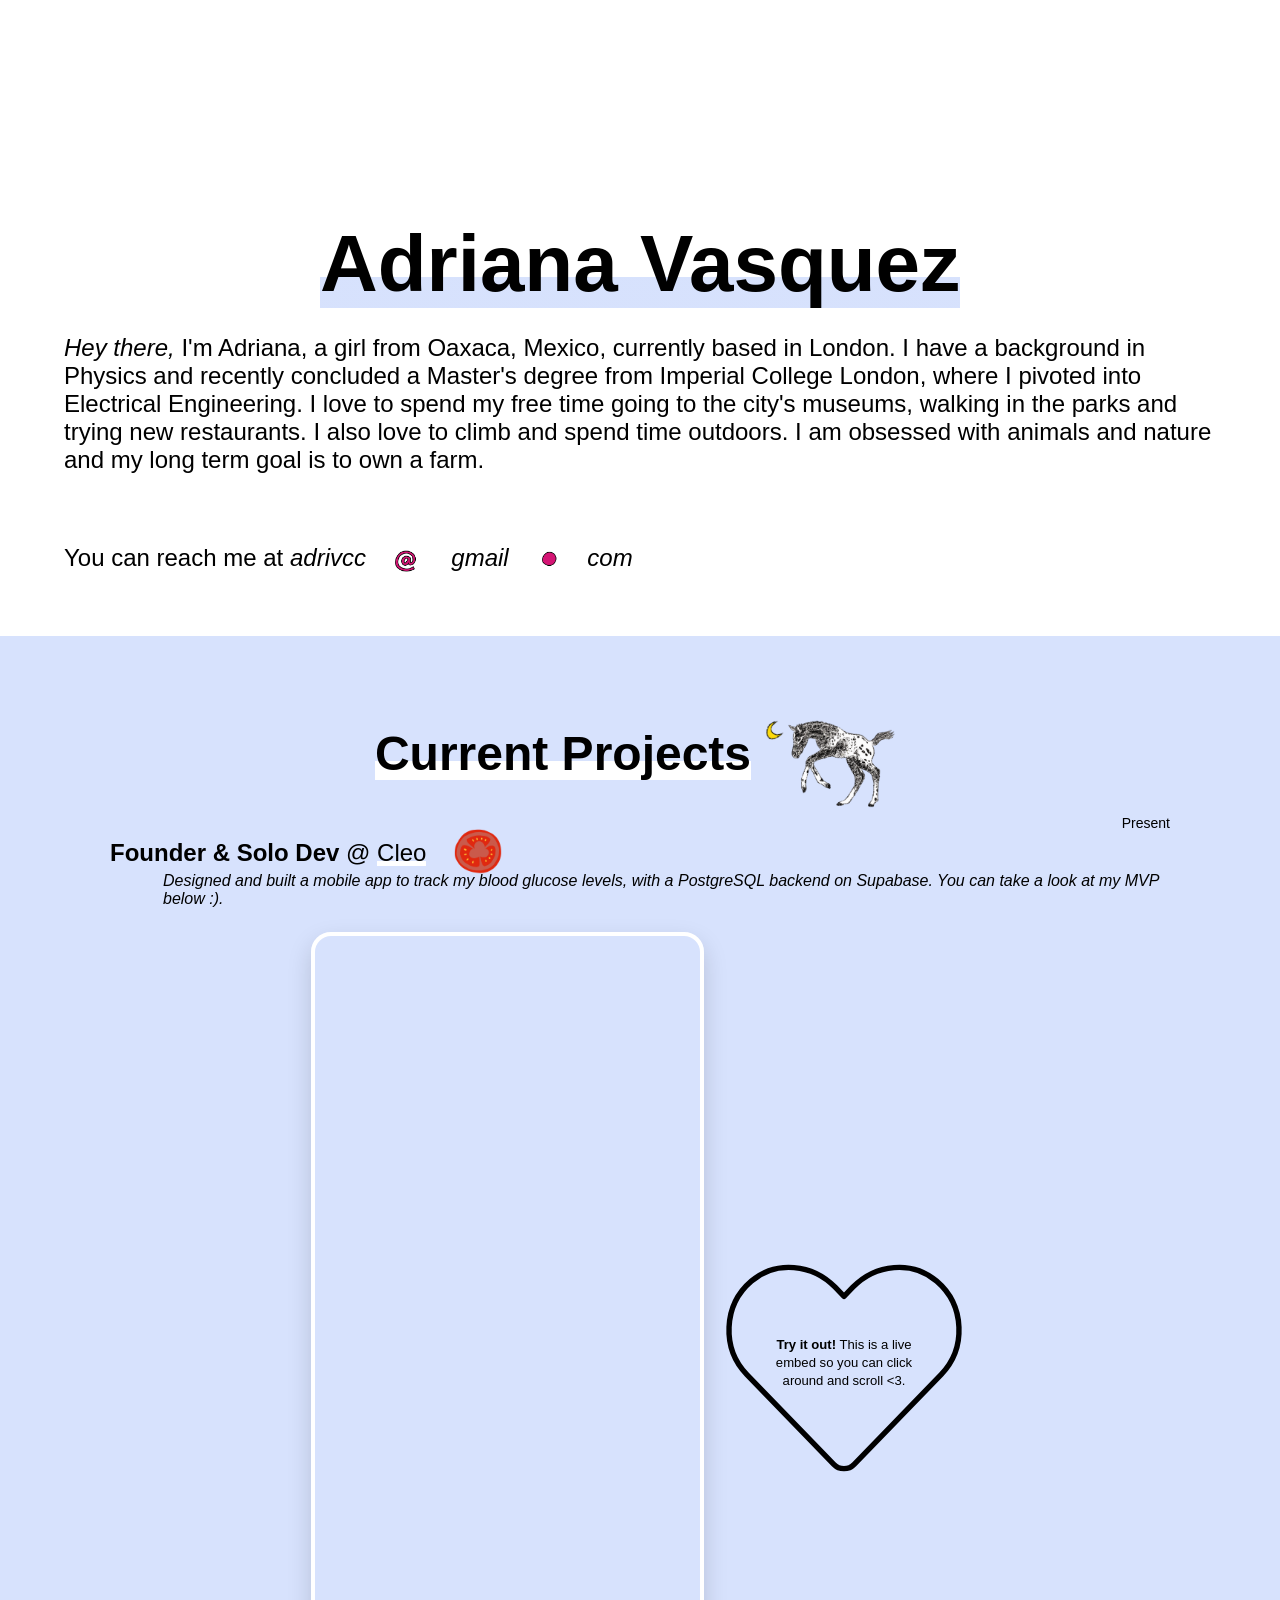
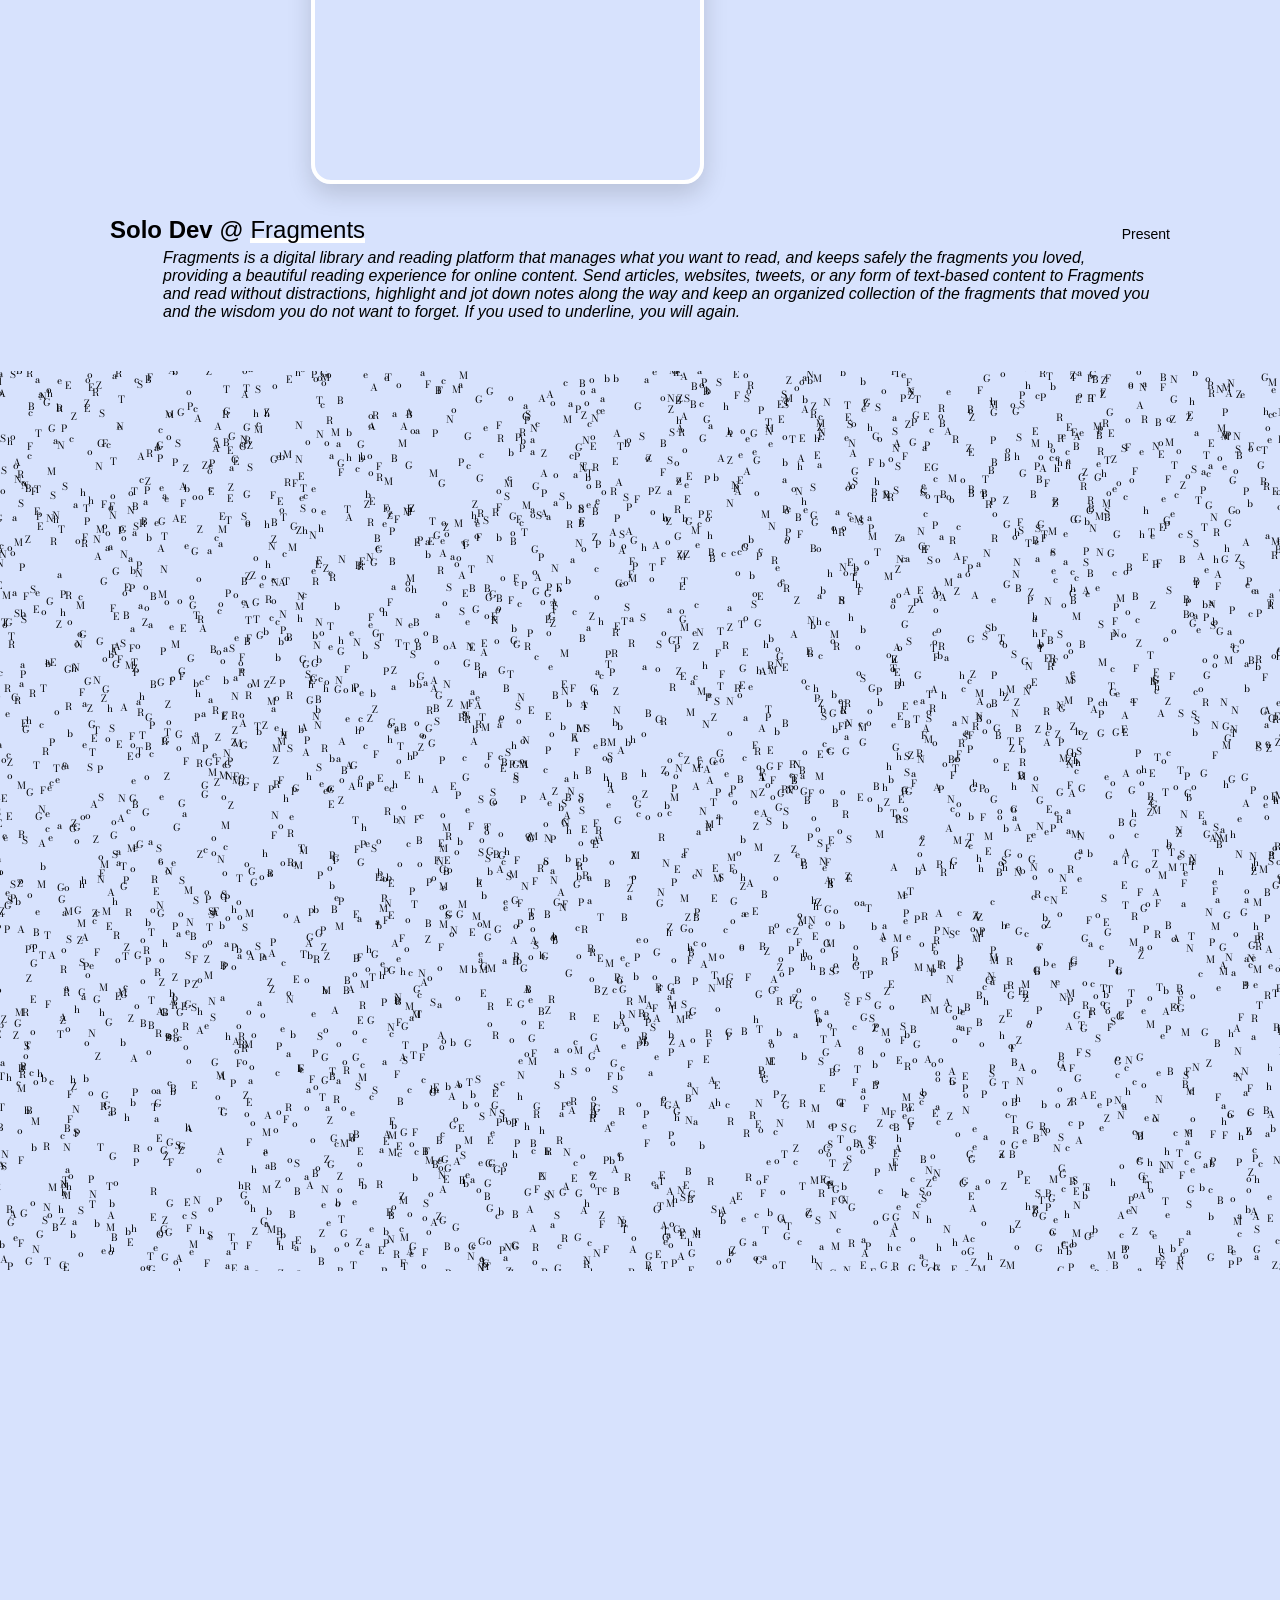
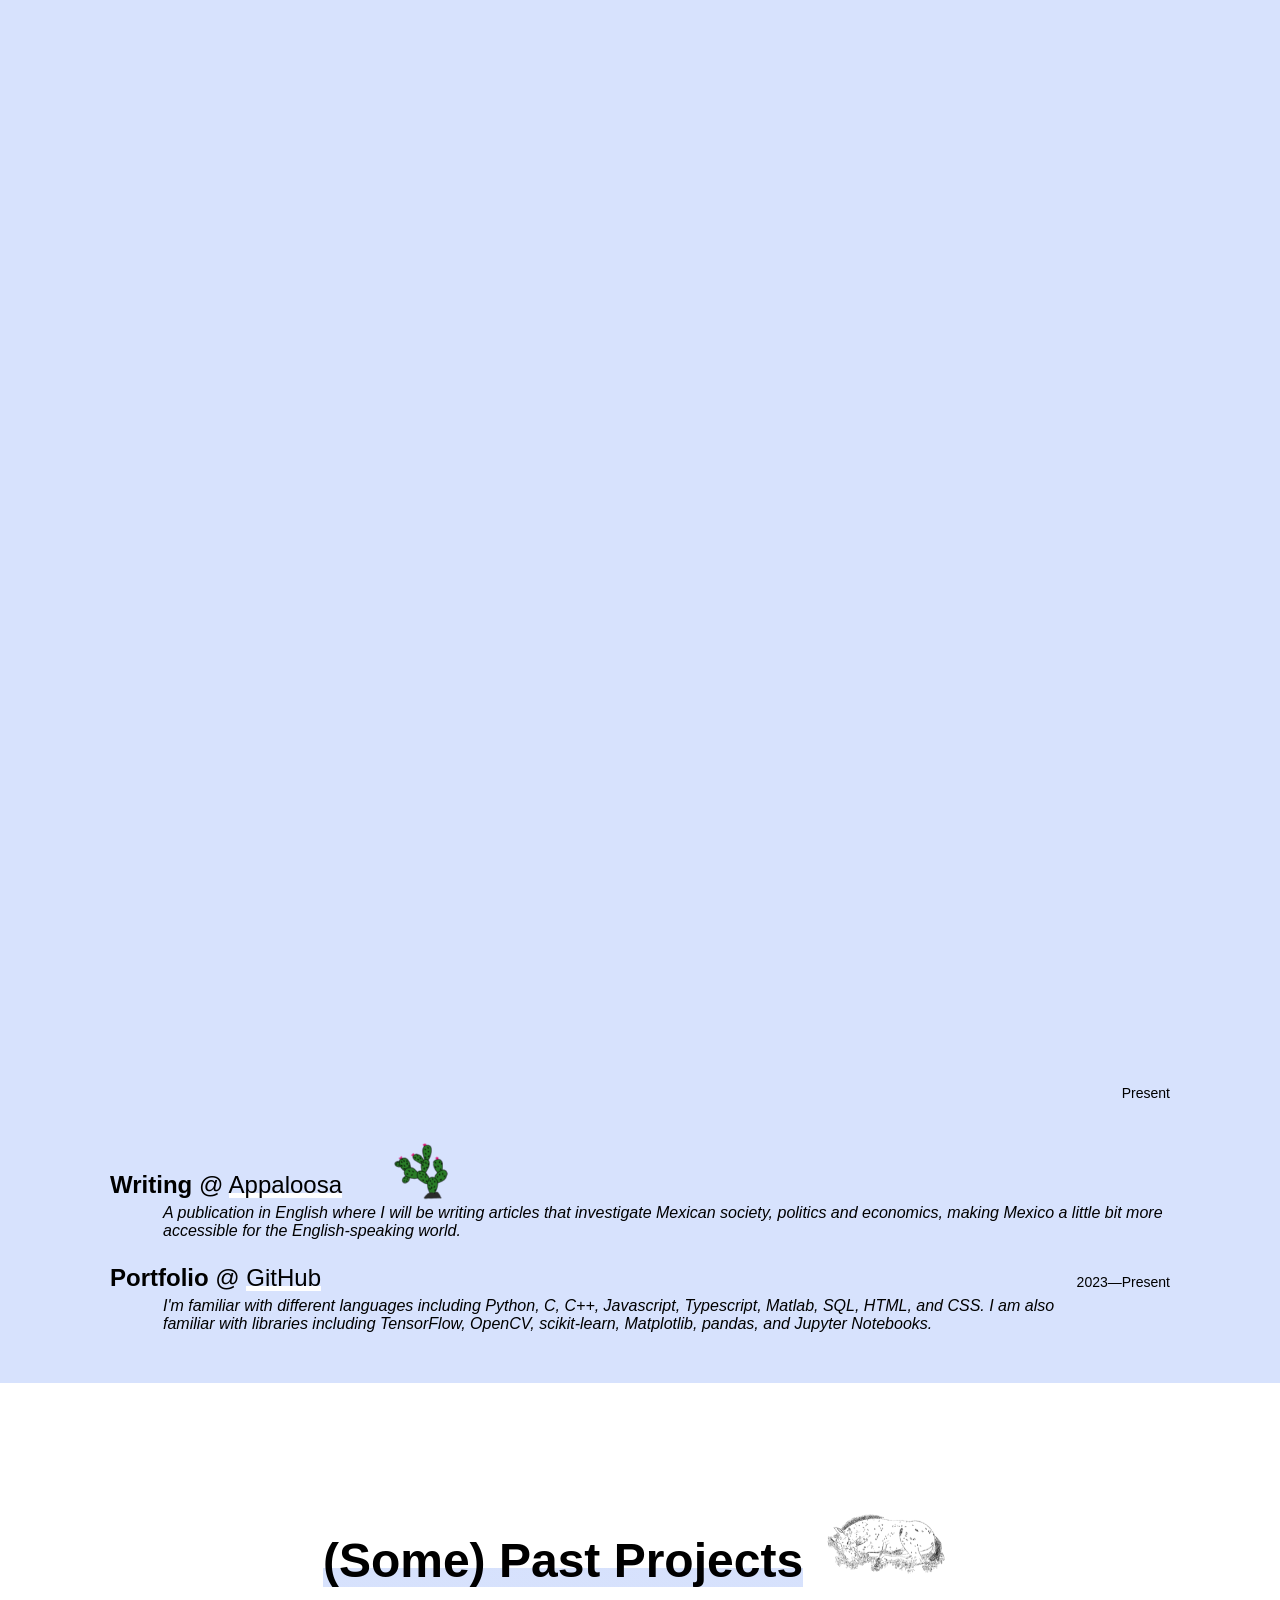
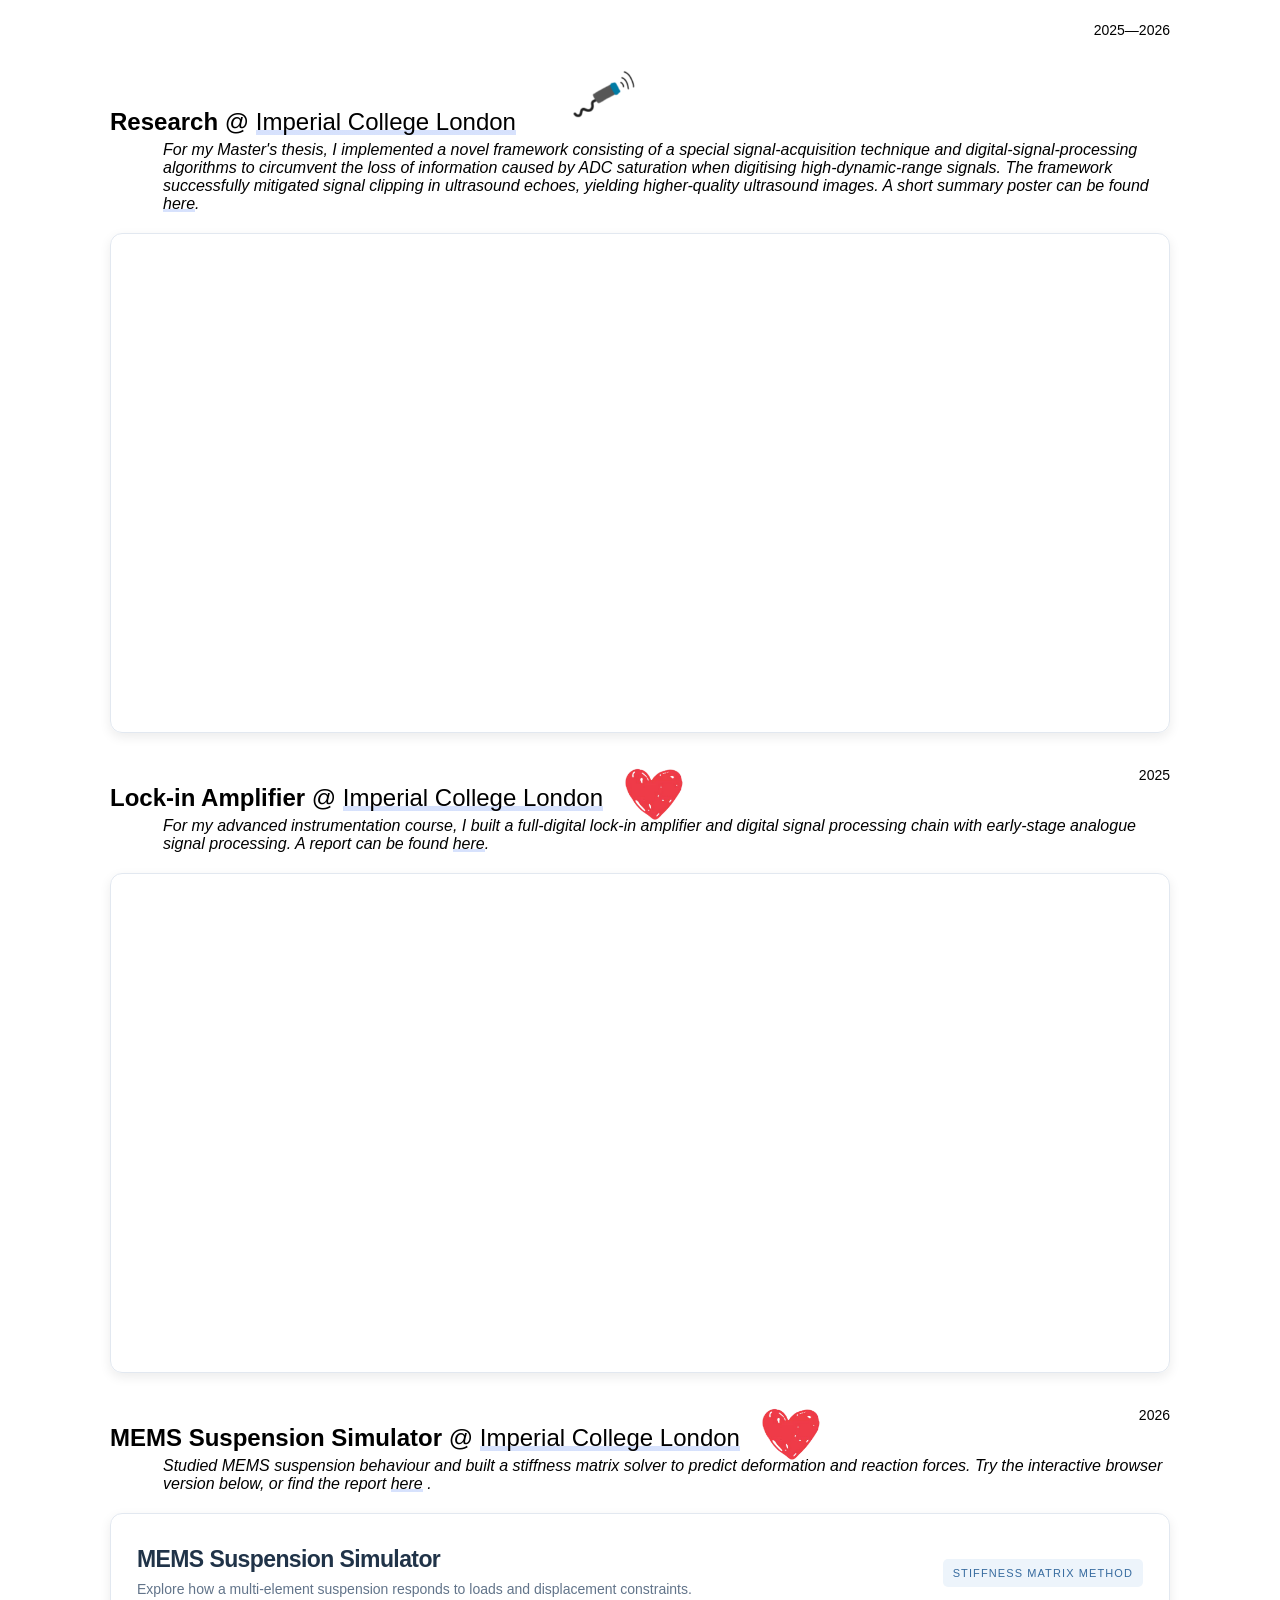
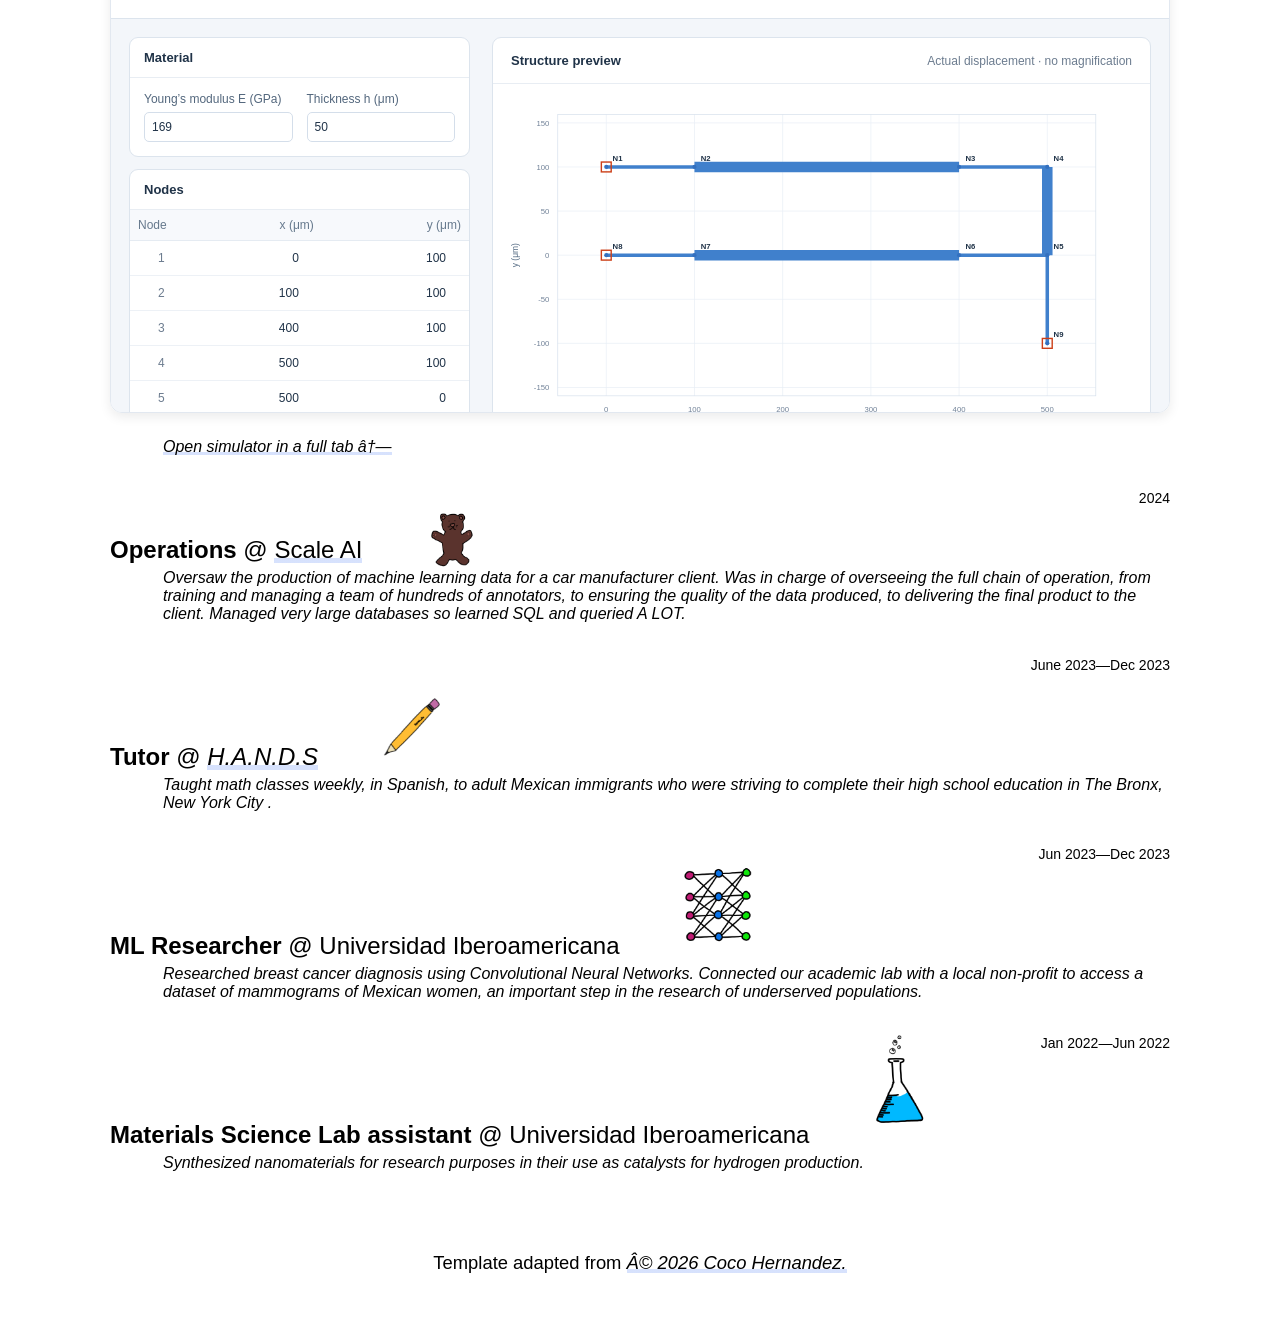
<file: index.html>
<!DOCTYPE html />


<html>

<head>
    <meta charset=“UTF-8” />
    <link rel="stylesheet" href="style.css" />
    <link rel="preconnect" href="https://fonts.googleapis.com" />
    <link rel="preconnect" href="https://fonts.gstatic.com" crossorigin />
    <link href="https://fonts.googleapis.com/css2?family=Bodoni+Moda:opsz,wght@6..96,400;6..96,600&display=swap" rel="stylesheet" />
    <link rel="shortcut icon" href="images/bow.svg" type="image/x-icon" />
    <title>Adriana Vasquez</title>
</head>

<body>
   
    <p>&nbsp;</p>
    <p>&nbsp;</p>
    <p>&nbsp;</p>
    <p>&nbsp;</p>
    <!-- animate this? -->
    <p class="name"><span class="highlight-blue">Adriana Vasquez</span></p>
    <p class="intro"><i>Hey there,</i> I'm Adriana, a girl from Oaxaca, Mexico, currently based in London. I have a background in
      Physics and recently concluded a Master's degree from Imperial College London, where I pivoted into Electrical Engineering. I love to spend my free time going to
      the city's museums, walking in the parks and trying new
      restaurants. I also love to climb and spend time outdoors. I am obsessed with animals and nature and my
      long term goal is to own a farm. <br />You can reach me at <span
            class="thin-highlight-white"><i>adrivcc</i> <img class="icon" src="imgs/at-symbol.png" /> <i>gmail</i> <img
                class="dot-icon" src="imgs/dot-symbol.png" /><i>com</i></span> </p>
    </p>

    <div id="projects" class="color-background">
        <div class="margin">
            <h2 class="section-title"><span class="highlight-white">Current Projects</span><img class="title-icon"
                    src="imgs/potrito.png" /></h2>
            <p class="proj-title"><b>Founder & Solo Dev</b> @ <a href="https://cleo-health.lovable.app"
              target="_blank"><span class="thin-highlight-white">Cleo</span></a> <img class="descriptive-icon-tomato"
              src="imgs/tomato.png" /><span
                style="float: right;font-size: 14px;">&nbsp;Present</span></p>

            <p class="proj-text">Designed and built a mobile app to track my blood glucose levels, with a PostgreSQL backend on Supabase.
              You can take a look at my MVP below :&#41;.
            </p>
            <!-- Side-by-Side Wrapper -->
            <div class="app-preview-wrapper">
            <!-- Live Interactive Preview -->
              <div class="iframe-container">
                <iframe 
                  src="https://cleo-health.lovable.app" 
                  title="Here you can see a small preview of Cleo!"
                  loading="lazy"
                  allowfullscreen>
                </iframe>
              </div>
              <!-- Callout Box -->
              <div class="heart-note-container">
              <!-- Black Heart SVG Outline -->
              <svg class="heart-svg" viewBox="0 0 512 512" fill="none" xmlns="http://www.w3.org/2000/svg">
                <path d="M462.3 62.6C407.5 15.9 326 24.3 275.7 76.2L256 96.5l-19.7-20.3C186.1 24.3 104.5 15.9 49.7 62.6c-62.8 53.6-66.1 149.8-9.9 207.9l193.5 199.8c12.5 12.9 32.8 12.9 45.3 0l193.5-199.8c56.3-58.1 53-154.3-9.8-207.9z" 
                      stroke="black" 
                      stroke-width="12" 
                      stroke-linecap="round" 
                      stroke-linejoin="round"/>
              </svg>

                <!-- Text inside the heart -->
                <div class="heart-text">
                  <p><strong>Try it out!</strong> This is a live embed so you can click around and scroll &#60;&#51;.</p>
                </div>
              </div>
            </div>
            <p class="proj-title"><b>Solo Dev</b> @ <span class="thin-highlight-white">Fragments</span><span
                    style="float: right;font-size: 14px;">&nbsp;Present</span></p>
            <p class="proj-text">Fragments is a digital library and reading platform that manages what you want to read, and keeps safely the fragments you loved, providing a beautiful reading experience for online content. Send articles, websites, tweets, or any form of text-based content to Fragments and read without distractions, highlight and jot down notes along the way and keep an organized collection of the fragments that moved you and the wisdom you do not want to forget. If you used to underline, you will again.</p>
        </div>

        <section class="fragments-pin">
            <div class="fragments-stage">
                <p class="fragments-measure" aria-hidden="true">Fragments</p>
                <canvas class="fragments-canvas" aria-hidden="true"></canvas>
                <h3 class="visually-hidden">Fragments</h3>
            </div>
        </section>

        <div class="margin">
            <p class="proj-title"><b>Writing</b> @ <a href="https://adrivcc.substack.com/?r=kbds&utm_campaign=pub-share-checklist"
                    target="_blank"><span class="thin-highlight-white">Appaloosa</span></a> <img class="descriptive-icon"
                    src="imgs/nopalito.png" /><span
                        style="float: right;font-size: 14px;">&nbsp;Present</span></p>
            <p class="proj-text">A publication in English where I will be writing articles that investigate Mexican society, politics and economics, making Mexico a little bit more accessible for the English-speaking world.</p>
            

            <p class="proj-title"><b>Portfolio</b> @ <a href="https://github.com/adrivcccc?tab=repositories"
                    target="_blank"><span class="thin-highlight-white">GitHub</span></a> <span
                    style="float: right;font-size: 14px;">&nbsp;2023&#8212;Present</span></p>
            <p class="proj-text">I'm familiar with different languages including Python, C, C++, Javascript, Typescript, Matlab, SQL, HTML, and CSS. I am also familiar
                with libraries including TensorFlow, OpenCV, scikit-learn, Matplotlib, pandas, and Jupyter Notebooks. </p>
        </div>
    </div>
    <div class="white-background">
        <div class="margin">
            <h2 class="section-title"><span class="highlight-blue"> (Some) Past Projects</span><img class="title-icon"
                    src="imgs/potrito-dormido.png" /></h2>
          <p class="proj-title"><b>Research</b> @ <a href="thesis-main.pdf"
            target="_blank"><span class="thin-highlight-blue">Imperial College London</span></a> <img class="descriptive-icon"
            src="imgs/us-probe.png" /><span
            style="float: right;font-size: 14px;">&nbsp;2025&#8212;2026</span></p>
          <p class="proj-text">For my Master's thesis, I implemented a novel framework consisting of a special signal-acquisition technique and digital-signal-processing algorithms to circumvent the loss of information caused by ADC saturation when digitising high-dynamic-range signals. The framework successfully mitigated signal clipping in ultrasound echoes, yielding higher-quality ultrasound images.
              A short summary poster can be found <a href="thesis-poster.pdf" target="_blank"><span class="thin-highlight-blue">here</span></a>.
          </p>

          <!-- PDF Poster Preview -->
          <div class="poster-container">
            <iframe 
              src="thesis-poster.pdf#toolbar=0&navpanes=0&scrollbar=0" 
              title="Master's Thesis Poster Preview"
              loading="lazy">
            </iframe>
          </div>

            <p class="proj-title"><b>Lock-in Amplifier</b> @ <a href="06066818_06069202_ELEC70130_C3 (1).pdf"
            target="_blank"><span class="thin-highlight-blue">Imperial College London</span></a> <img class="descriptive-icon-heart" src="imgs/heart.png" alt="" />
            <span style="float: right;font-size: 14px;">&nbsp;2025</span></p>
          <p class="proj-text">For my advanced instrumentation course, I built a full-digital lock-in amplifier and digital
signal processing chain with early-stage
analogue signal processing.
              A report can be found <a href="06066818_06069202_ELEC70130_C3 (1).pdf" target="_blank"><span class="thin-highlight-blue">here</span></a>.
          </p>

          <!-- PDF Poster Preview -->
          <div class="poster-container">
            <iframe 
              src="06066818_06069202_ELEC70130_C3 (1).pdf#toolbar=0&navpanes=0&scrollbar=0" 
              title="Lock-in-Amplifier Preview"
              loading="lazy">
            </iframe>
          </div>

          <p class="proj-title">
  <b>MEMS Suspension Simulator</b> @
  <a href="ELEC70102_Stiffness_Matrix_Report.pdf" target="_blank"
     rel="noopener noreferrer">
    <span class="thin-highlight-blue">Imperial College London</span>
  </a>
  <img class="descriptive-icon-heart" src="imgs/heart.png" alt="" />
  <span style="float: right; font-size: 14px;">&nbsp;2026</span>
</p>

<p class="proj-text">
  Studied MEMS suspension behaviour and built a stiffness matrix
  solver to predict deformation and reaction forces.
  Try the interactive browser version below, or find the report
  <a href="ELEC70102_Stiffness_Matrix_Report.pdf" target="_blank"
     rel="noopener noreferrer">
    <span class="thin-highlight-blue">here</span>
  </a>.
</p>

<div class="poster-container">
  <iframe
    src="mems-simulator.html"
    title="Interactive MEMS suspension simulator"
    loading="lazy">
  </iframe>
</div>

<p class="proj-text">
  <a href="mems-simulator.html" target="_blank"
     rel="noopener noreferrer">
    <span class="thin-highlight-blue">Open simulator in a full tab ↗</span>
  </a>
</p>

            <p class="proj-title"><b>Operations</b> @ <a href="https://scale.com/"
                    target="_blank"><span class="thin-highlight-blue">Scale AI</a></span> <img class="descriptive-icon-bear"
                    src="imgs/bear.png" /><span
                    style="float: right;font-size: 14px;">&nbsp;2024</span></p>
            <p class="proj-text">Oversaw the production of machine learning data for a car manufacturer client. Was
              in charge of overseeing the full chain of operation, from training and managing a team
              of hundreds of annotators, to ensuring the quality of the data produced, to delivering the final product to the client.
              Managed very large databases so learned SQL and queried A LOT.
            </p>
            <p class="proj-title"><b>Tutor</b> @ <a
                    href="https://jeromehands.com/clasesdeged" target="_blank"><span
                        class="thin-highlight-blue"><i>H.A.N.D.S</i></span></a> <img class="descriptive-icon"
                        src="imgs/pencil.png" /><span
                    style="float: right;font-size: 14px;">&nbsp;June 2023&#8212;Dec 2023</span></p>
            <p class="proj-text">Taught math classes weekly, in Spanish,
                to adult Mexican immigrants who were striving to complete their high school education in The Bronx, New York City .</p>
            <p class="proj-title"><b>ML Researcher</b> @ Universidad Iberoamericana <img class="descriptive-icon"
                src="imgs/NN.png" /><span
                    style="float: right;font-size: 14px;">&nbsp;Jun 2023&#8212;Dec 2023</span></p>
            <p class="proj-text">Researched breast cancer diagnosis using Convolutional Neural Networks.
              Connected our academic lab with a local non-profit to access a dataset of mammograms of Mexican women, an important step 
            in the research of underserved populations.</p>
            </p>
            <p class="proj-title"><b>Materials Science Lab assistant</b> @ Universidad Iberoamericana <img class="descriptive-icon"
                src="imgs/flask.png" /><span
                    style="float: right;font-size: 14px;">&nbsp;Jan 2022&#8212;Jun 2022</span></p>
            <p class="proj-text">Synthesized nanomaterials for research purposes in their use as catalysts for hydrogen production.</p>
            
        </div>
    </div>
    


    <div class="margin bottom-margin">
        
        <p class="copyright">Template adapted from <a
                    href="https://github.com/cocohernandez/cocohernandez" target="_blank"><span
                        class="thin-highlight-blue"><i>© 2026 Coco Hernandez.</i></span></a></p>
    </div>
    <script src="fragments-title.js"></script>
</body>

</html>
</file>
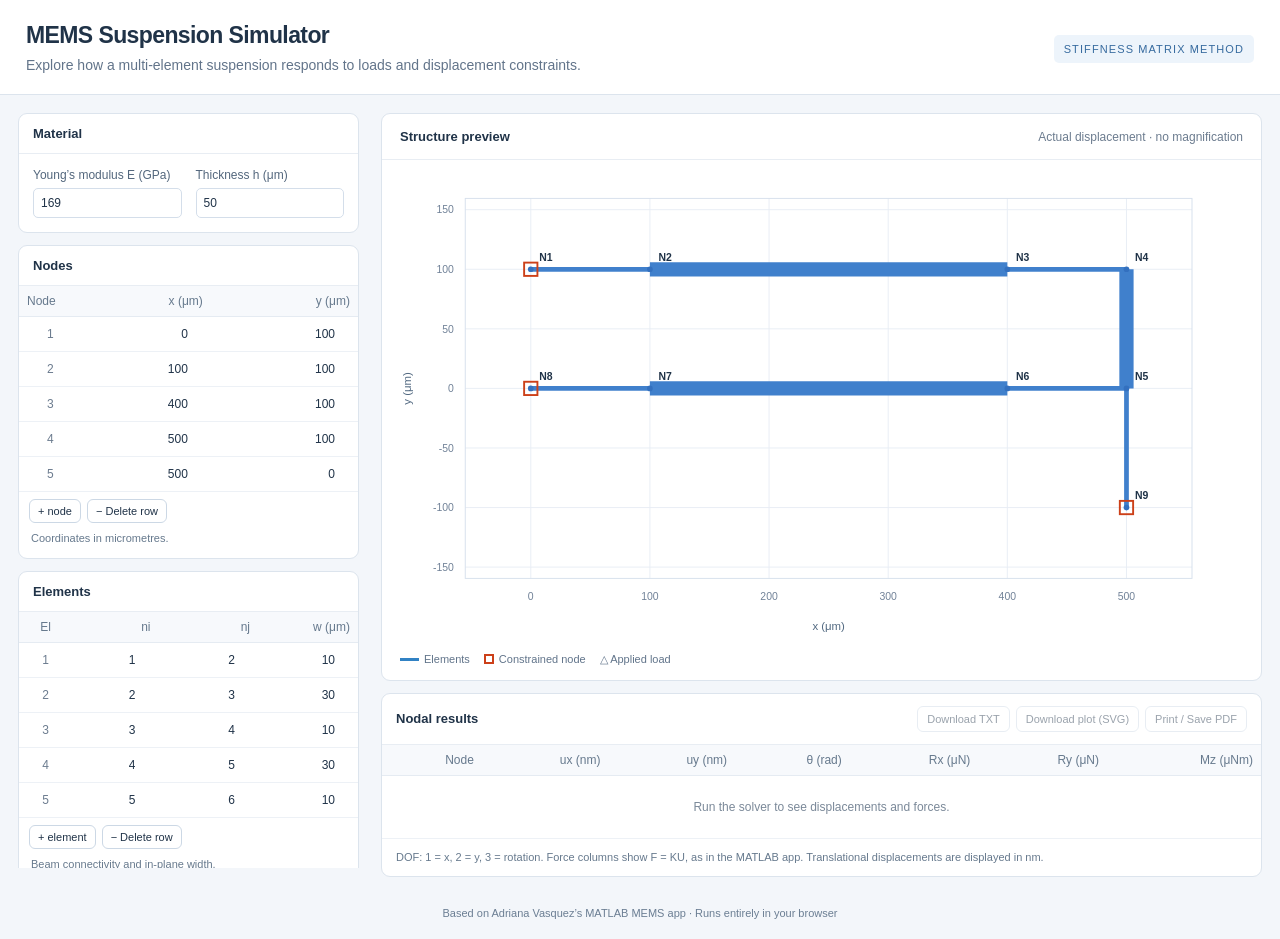
<file: mems-simulator.html>
<!DOCTYPE html>
<html lang="en">
<head>
<meta charset="utf-8">
<meta name="viewport" content="width=device-width, initial-scale=1">
<title>MEMS Suspension Simulator · Adriana Vasquez</title>
<style>
:root{font-family:Arial,Helvetica,sans-serif;color:#203348;background:#f3f6fa;font-size:14px;--blue:#2e70bf;--line:#dce4ed}*{box-sizing:border-box}body{margin:0}button,input{font:inherit}button{cursor:pointer;border:1px solid #ccd8e5;border-radius:6px;background:white;color:#203348;padding:8px 12px}button:hover{background:#eaf1fa}button:focus-visible,input:focus-visible{outline:3px solid #80ade0;outline-offset:2px}button:disabled{opacity:.45;cursor:default}.primary{background:var(--blue);color:white;border-color:var(--blue);font-weight:700}.primary:hover{background:#255c9e}header{padding:22px 26px 18px;border-bottom:1px solid var(--line);background:white;display:flex;justify-content:space-between;align-items:center;gap:18px}h1{font-size:23px;letter-spacing:-.6px;margin:0 0 6px}header p{margin:0;color:#62748a;line-height:1.5}.badge{font-size:11px;letter-spacing:1.1px;text-transform:uppercase;color:#376b9f;background:#edf4fb;padding:8px 10px;border-radius:5px;white-space:nowrap}.layout{display:grid;grid-template-columns:345px minmax(0,1fr);gap:18px;padding:18px;max-width:1600px;margin:auto}aside{min-width:0}.card{background:white;border:1px solid var(--line);border-radius:9px;overflow:hidden;margin-bottom:12px}.card-head{padding:12px 14px;border-bottom:1px solid #e8edf3;display:flex;justify-content:space-between;align-items:center;gap:8px}.card-head h2{font-size:13px;margin:0}.subtle{color:#6c7c8f;font-size:12px}.material{display:flex;gap:14px;padding:14px}.material label{flex:1;font-size:12px;color:#53677d}.material input{display:block;width:100%;margin-top:6px;border:1px solid #d4deea;padding:7px;border-radius:5px;color:#203348}.table-scroll{overflow:auto;max-height:206px}table{border-collapse:collapse;width:100%;font-size:12px;font-variant-numeric:tabular-nums}th{font-weight:500;color:#66798d;background:#f7f9fc;text-align:right;white-space:nowrap;padding:8px;border-bottom:1px solid #e5ebf2;position:sticky;top:0}td{padding:3px;border-bottom:1px solid #edf1f6;text-align:right}td input{width:100%;min-width:46px;border:1px solid transparent;background:transparent;text-align:right;padding:6px 4px;border-radius:3px;color:#203348}td input:hover{border-color:#ccd8e5}tr.selected{background:#eaf2fc}.row-id{width:40px;padding-right:10px;color:#6c7c8f}.table-tools{padding:7px 10px;display:flex;gap:6px}.table-tools button{font-size:11px;padding:5px 8px}.help{font-size:11px;line-height:1.6;color:#66798d;padding:0 12px 10px;margin:0}.actions{display:flex;gap:7px;flex-wrap:wrap}.actions .primary{flex:1}.status{font-size:12px;line-height:1.5;min-height:38px;margin:10px 2px;color:#536b83}.status.error{color:#b13b2b}.workspace{min-width:0}.plot-card .card-head{padding:15px 18px}.plot-wrap{padding:8px 12px 0}svg{width:100%;height:auto;display:block;touch-action:pan-y}.legend{display:flex;gap:14px;flex-wrap:wrap;padding:0 18px 14px;font-size:11px;color:#61748a}.legend span{display:inline-flex;align-items:center;gap:5px}.swatch{display:inline-block;width:19px;border-top:3px solid #3182c4}.dash{border-top:2px dashed #aaa}.dot{width:6px;height:6px;border:0;border-radius:50%;background:#ef4a40}.square{height:10px;width:10px;border:2px solid #2471bc}.black{background:#222}.results-scroll{overflow:auto;max-height:260px}.results td{padding:9px;white-space:nowrap}.result-note{padding:10px 14px;margin:0;font-size:11px;color:#66798d;line-height:1.6}.export{display:flex;gap:6px;flex-wrap:wrap}.export button{font-size:11px;padding:6px 9px}footer{font-size:11px;color:#6b7e93;padding:0 22px 20px;text-align:center}noscript{display:block;padding:20px;color:#a00}@media(min-width:1000px){aside{max-height:calc(100vh - 145px);overflow:auto;padding-right:4px;min-height:550px}}@media(max-width:760px){header{padding:18px}.badge{display:none}.layout{grid-template-columns:1fr;padding:12px;gap:4px}.workspace{grid-row:1}.plot-wrap{padding:0}.legend{gap:10px}h1{font-size:21px}.card-head{flex-wrap:wrap}}@media print{header,aside,footer,.export,.result-note{display:none!important}.layout{display:block;padding:0}.card{border:0}.results-scroll{max-height:none}.plot-card{break-inside:avoid}body{background:white}.workspace{width:100%}}
</style>
</head>
<body>
<header><div><h1>MEMS Suspension Simulator</h1><p>Explore how a multi-element suspension responds to loads and displacement constraints.</p></div><span class="badge">Stiffness matrix method</span></header>
<noscript>Enable JavaScript to use the simulator.</noscript>
<main class="layout">
<aside aria-label="Model inputs">
<section class="card"><div class="card-head"><h2>Material</h2></div><div class="material"><label>Young’s modulus E (GPa)<input id="E" type="number" step="any" value="169"></label><label>Thickness h (μm)<input id="h" type="number" step="any" value="50"></label></div></section>
<div id="input-tables"></div>
<div class="actions"><button id="run" class="primary">▶ Run solver</button><button id="example">Load example</button><button id="reset">Reset</button></div>
<p id="status" class="status" role="status" aria-live="polite">Pre-loaded: CW Group J example. Edit inputs or run the solver.</p>
</aside>
<div class="workspace">
<section class="card plot-card"><div class="card-head"><h2 id="plot-title">Structure preview</h2><span class="subtle">Actual displacement · no magnification</span></div><div class="plot-wrap"><svg id="plot" viewBox="0 0 900 510" role="img" aria-label="MEMS suspension structure in micrometres"></svg></div><div id="legend" class="legend"></div></section>
<section class="card"><div class="card-head"><h2>Nodal results</h2><div class="export"><button id="txt" disabled>Download TXT</button><button id="svg-export" disabled>Download plot (SVG)</button><button id="pdf" disabled>Print / Save PDF</button></div></div><div class="results-scroll"><table class="results"><thead><tr><th>Node</th><th>ux (nm)</th><th>uy (nm)</th><th>θ (rad)</th><th>Rx (μN)</th><th>Ry (μN)</th><th>Mz (μNm)</th></tr></thead><tbody id="results"><tr><td colspan="7" style="text-align:center;color:#7b8999;padding:24px">Run the solver to see displacements and forces.</td></tr></tbody></table></div><p class="result-note">DOF: 1 = x, 2 = y, 3 = rotation. Force columns show F = KU, as in the MATLAB app. Translational displacements are displayed in nm.</p></section>
</div>
</main>
<footer>Based on Adriana Vasquez’s MATLAB MEMS app · Runs entirely in your browser</footer>
<script id="solver-core">
'use strict';
/* Direct port of mems_app.m. All solver quantities are SI internally.
   A = w*h; I = h*w^3/12; Kg = T' Ke T.
   U_free solves Kff U_free = F_free - Kfc U_constrained; F_full = K U.
   No stiffness regularisation, displacement scaling, or alternative beam theory.
   MATLAB backslash is replaced by dense Gaussian elimination with scaled partial
   pivoting (IEEE-754 doubles). Floating-point roundoff need not be identical. */
const MEMS = (() => {
 const zeros=(r,c)=>Array.from({length:r},()=>Array(c).fill(0));
 const mv=(a,x)=>a.map(row=>row.reduce((sum,v,j)=>sum+v*x[j],0));
 const mm=(a,b)=>a.map(row=>b[0].map((_,j)=>row.reduce((sum,v,k)=>sum+v*b[k][j],0)));
 const transpose=a=>a[0].map((_,j)=>a.map(row=>row[j]));
 function elementStiffness(E,A,I,L){
  const a=A*E/L,b=12*E*I/L**3,c=6*E*I/L**2,d=4*E*I/L,e=2*E*I/L;
  return [[a,0,0,-a,0,0],[0,b,c,0,-b,c],[0,c,d,0,-c,e],[-a,0,0,a,0,0],[0,-b,-c,0,b,-c],[0,c,e,0,-c,d]];
 }
 function transformElement(Ke,nodes,ni,nj){
  const dx=nodes[nj][0]-nodes[ni][0],dy=nodes[nj][1]-nodes[ni][1];
  const theta=Math.atan2(dy,dx),c=Math.cos(theta),s=Math.sin(theta);
  const T=[[c,s,0,0,0,0],[-s,c,0,0,0,0],[0,0,1,0,0,0],[0,0,0,c,s,0],[0,0,0,-s,c,0],[0,0,0,0,0,1]];
  return mm(mm(transpose(T),Ke),T);
 }
 function linearSolve(matrix,rhs){
  const a=matrix.map((row,i)=>[...row,rhs[i]]),n=a.length;
  const scale=matrix.map(row=>Math.max(...row.map(Math.abs)));
  for(let k=0;k<n;k++){
   let p=k;
   for(let i=k+1;i<n;i++)if(Math.abs(a[i][k])/(scale[i]||1)>Math.abs(a[p][k])/(scale[p]||1))p=i;
   if(!Number.isFinite(a[p][k])||scale[p]===0||Math.abs(a[p][k])/scale[p]<Number.EPSILON*n)
    throw Error('The reduced stiffness matrix is singular or numerically ill-conditioned. Check supports, connectivity, and dimensions.');
   [a[k],a[p]]=[a[p],a[k]];[scale[k],scale[p]]=[scale[p],scale[k]];
   for(let i=k+1;i<n;i++){
    const f=a[i][k]/a[k][k]; a[i][k]=0;
    for(let j=k+1;j<=n;j++)a[i][j]-=f*a[k][j];
   }
  }
  const x=Array(n).fill(0);
  for(let i=n-1;i>=0;i--){let v=a[i][n];for(let j=i+1;j<n;j++)v-=a[i][j]*x[j];x[i]=v/a[i][i];}
  if(x.some(v=>!Number.isFinite(v)))throw Error('The solution is not finite. Check the model.');
  return x;
 }
 function validate(m){
  if(m.nodes.length<2)throw Error('Need at least 2 nodes.');
  if(!m.elements.length)throw Error('Need at least 1 element.');
  if(!m.constraints.length)throw Error('Need at least 3 constraints.');
  if(!Number.isFinite(m.E)||m.E<=0||!Number.isFinite(m.h)||m.h<=0)throw Error('E and h must be positive finite values.');
  for(const [key,rows] of Object.entries({nodes:m.nodes,elements:m.elements,constraints:m.constraints,forces:m.forces}))
   if(rows.some(row=>row.some(v=>!Number.isFinite(v))))throw Error('Enter a finite number in every '+key+' cell.');
  const validNode=n=>Number.isInteger(n)&&n>=1&&n<=m.nodes.length;
  m.elements.forEach(([ni,nj,w],i)=>{
   if(!validNode(ni)||!validNode(nj))throw Error('Element '+(i+1)+': node numbers must reference existing nodes.');
   if(w<=0)throw Error('Element '+(i+1)+': width must be positive.');
   if(ni===nj||m.nodes[ni-1].every((v,j)=>v===m.nodes[nj-1][j]))throw Error('Element '+(i+1)+': length must be greater than zero.');
  });
  for(const rows of [m.constraints,m.forces])for(const [node,dof] of rows){
   if(!validNode(node))throw Error('Constraints and loads must reference existing nodes.');
   if(!Number.isInteger(dof)||dof<1||dof>3)throw Error('DOF must be 1 (x), 2 (y), or 3 (rotation).');
  }
 }
 function solve(m){
  validate(m);
  const E=m.E*1e9,h=m.h*1e-6,nodes=m.nodes.map(row=>row.map(v=>v*1e-6));
  const elements=m.elements.map(([ni,nj])=>[ni-1,nj-1]),w=m.elements.map(row=>row[2]*1e-6);
  const constraints=m.constraints.map(([node,dof,v])=>[node,dof,dof===3?v:v*1e-6]);
  // Exactly as the source: multiply EVERY load value by 1e-6, including DOF 3.
  const forces=m.forces.map(([node,dof,v])=>[node,dof,v*1e-6]);
  const lengths=elements.map(([ni,nj])=>Math.sqrt((nodes[nj][0]-nodes[ni][0])**2+(nodes[nj][1]-nodes[ni][1])**2));
  const n=nodes.length*3,K=zeros(n,n),U=Array(n).fill(0),F=Array(n).fill(0);
  elements.forEach(([ni,nj],i)=>{
   const A=w[i]*h,I=h*w[i]**3/12,Ke=elementStiffness(E,A,I,lengths[i]);
   const Kg=transformElement(Ke,nodes,ni,nj),dofs=[3*ni,3*ni+1,3*ni+2,3*nj,3*nj+1,3*nj+2];
   dofs.forEach((a,r)=>dofs.forEach((b,c)=>{K[a][b]+=Kg[r][c];}));
  });
  forces.forEach(([node,dof,v])=>{F[3*(node-1)+dof-1]+=v;});
  const constrained=constraints.map(([node,dof,v])=>{const g=3*(node-1)+dof-1;U[g]=v;return g;});
  const free=Array.from({length:n},(_,i)=>i).filter(i=>!constrained.includes(i));
  if(!free.length)throw Error('All DOFs constrained.');
  // Preserve source indexing, including repeated constraint rows and last-value U assignment.
  const rhs=free.map(i=>F[i]-constrained.reduce((sum,j)=>sum+K[i][j]*U[j],0));
  const reduced=free.map(i=>free.map(j=>K[i][j]));
  linearSolve(reduced,rhs).forEach((v,i)=>{U[free[i]]=v;});
  return {E,h,nodes,elements,w,constraints,forces,lengths,K,U,F,Ffull:mv(K,U),free};
 }
 function curves(r){
  // plotResults: 20 points, cubic Hermite transverse + linear axial displacement.
  return r.elements.map(([ni,nj],i)=>{
   const dx=r.nodes[nj][0]-r.nodes[ni][0],dy=r.nodes[nj][1]-r.nodes[ni][1],L=r.lengths[i];
   const th=Math.atan2(dy,dx),c=Math.cos(th),s=Math.sin(th);
   const R=[[c,s,0],[-s,c,0],[0,0,1]],ui=mv(R,r.U.slice(3*ni,3*ni+3)),uj=mv(R,r.U.slice(3*nj,3*nj+3));
   const undeformed=[],deformed=[];
   for(let j=0;j<20;j++){
    const x=j/19,H1=1-3*x**2+2*x**3,H2=L*(x-2*x**2+x**3),H3=3*x**2-2*x**3,H4=L*(-(x**2)+x**3);
    const vb=H1*ui[1]+H2*ui[2]+H3*uj[1]+H4*uj[2],ub=ui[0]+x*(uj[0]-ui[0]);
    const x0=(r.nodes[ni][0]+x*dx)*1e6,y0=(r.nodes[ni][1]+x*dy)*1e6;
    undeformed.push([x0,y0]);deformed.push([x0+(c*ub-s*vb)*1e6,y0+(s*ub+c*vb)*1e6]);
   }
   return {undeformed,deformed};
  });
 }
 const example=()=>({E:169,h:50,nodes:[[0,100],[100,100],[400,100],[500,100],[500,0],[400,0],[100,0],[0,0],[500,-100]],elements:[[1,2,10],[2,3,30],[3,4,10],[4,5,30],[5,6,10],[6,7,30],[7,8,10],[5,9,10]],constraints:[[1,1,0],[1,2,0],[1,3,0],[8,1,0],[8,2,0],[8,3,0],[9,1,1]],forces:[]});
 return {solve,curves,example,elementStiffness,transformElement};
})();
</script>
<script id="simulator-ui">
'use strict';
let model=MEMS.example(),solution=null;
const $=id=>document.getElementById(id),NS='http://www.w3.org/2000/svg';
const sections=[['nodes','Nodes',['Node','x (μm)','y (μm)'],'Coordinates in micrometres.'],['elements','Elements',['El','ni','nj','w (μm)'],'Beam connectivity and in-plane width.'],['constraints','Constraints',['Node','DOF','Value'],'DOF 1, 2: μm · DOF 3: rad.'],['forces','Applied loads',['Node','DOF','Value'],'DOF 1, 2: μN · DOF 3: μN·m.']];
const selected={};
function status(text,error=false){$('status').textContent=text;$('status').classList.toggle('error',error);}
function invalidate(){solution=null;['txt','svg-export','pdf'].forEach(id=>$(id).disabled=true);$('results').innerHTML='<tr><td colspan="7" style="text-align:center;color:#7b8999;padding:24px">Run the solver to see displacements and forces.</td></tr>';status('Inputs updated. Run the solver to calculate results.');draw();}
function tables(){
 $('input-tables').replaceChildren();
 for(const [key,title,headers,help] of sections){
  const card=document.createElement('section');card.className='card';
  card.innerHTML='<div class="card-head"><h2>'+title+'</h2></div><div class="table-scroll"><table><thead><tr>'+headers.map(h=>'<th>'+h+'</th>').join('')+'</tr></thead><tbody></tbody></table></div><div class="table-tools"><button type="button">+ '+(key==='nodes'?'node':key==='elements'?'element':key==='constraints'?'constraint':'load')+'</button><button type="button">− Delete row</button></div><p class="help">'+help+'</p>';
  const body=card.querySelector('tbody'),numbered=key==='nodes'||key==='elements';
  model[key].forEach((row,i)=>{
   const tr=document.createElement('tr');
   if(selected[key]===i)tr.className='selected';
   if(numbered){const td=document.createElement('td');td.className='row-id';td.textContent=i+1;tr.append(td);}
   row.forEach((v,j)=>{
    const td=document.createElement('td'),input=document.createElement('input');input.type='number';input.step='any';input.value=v;
    input.setAttribute('aria-label',title+' row '+(i+1)+' '+headers[j+(numbered?1:0)]);
    input.addEventListener('input',()=>{model[key][i][j]=input.value.trim()===''?NaN:Number(input.value);invalidate();});
    input.addEventListener('focus',()=>{selected[key]=i;body.querySelectorAll('tr').forEach(t=>t.classList.remove('selected'));tr.classList.add('selected');});
    td.append(input);tr.append(td);
   });body.append(tr);
  });
  const buttons=card.querySelectorAll('button');
  buttons[0].onclick=()=>{model[key].push(key==='nodes'?[0,0]:key==='elements'?[1,2,10]:key==='constraints'?[1,1,0]:[1,2,0]);tables();invalidate();};
  buttons[1].onclick=()=>{if(model[key].length){model[key].splice(selected[key]??model[key].length-1,1);delete selected[key];tables();invalidate();}};
  $('input-tables').append(card);
 }
}
function svgEl(tag,attrs={},text){const e=document.createElementNS(NS,tag);for(const [k,v] of Object.entries(attrs))e.setAttribute(k,v);if(text!==undefined)e.textContent=text;return e;}
// MATLAB jet(256), including its discrete index selection in plotResults.
function jet(index){const j=index+1;return [Math.min((j-96)/64,(288-j)/64),Math.min((j-32)/64,(224-j)/64),Math.min((j+32)/64,(160-j)/64)].map(v=>Math.round(Math.max(0,Math.min(1,v))*255));}
function color(index){return 'rgb('+jet(index).join(',')+')';}
function draw(){
 const svg=$('plot');svg.replaceChildren();
 const r=solution,curves=r?MEMS.curves(r):[],pts=model.nodes.filter(row=>row.every(Number.isFinite)).map(row=>row.slice());
 if(r)curves.forEach(c=>pts.push(...c.deformed));
 if(!pts.length)pts.push([0,0],[100,100]);
 let minX=Math.min(...pts.map(p=>p[0])),maxX=Math.max(...pts.map(p=>p[0])),minY=Math.min(...pts.map(p=>p[1])),maxY=Math.max(...pts.map(p=>p[1]));
 let xr=maxX-minX,yr=maxY-minY;if(!xr)xr=Math.max(yr*.2,10);if(!yr)yr=Math.max(xr*.2,10);
 const cx=(minX+maxX)/2,cy=(minY+maxY)/2;
 const left=75,top=32,W=r?680:765,H=400,scale=Math.min(W/(xr*1.22),H/(yr*1.3));
 const X=x=>left+W/2+(x-cx)*scale,Y=y=>top+H/2-(y-cy)*scale;
 svg.append(svgEl('rect',{x:0,y:0,width:900,height:510,fill:'white'}));
 const tick=range=>{const raw=range/6,p=10**Math.floor(Math.log10(raw)),a=raw/p;return (a<1.5?1:a<3.5?2:a<7.5?5:10)*p;};
 const xlo=cx-W/2/scale,xhi=cx+W/2/scale,ylo=cy-H/2/scale,yhi=cy+H/2/scale;
 const xt=tick(xhi-xlo),yt=tick(yhi-ylo);
 for(let x=Math.ceil(xlo/xt)*xt;x<=xhi+xt*1e-8;x+=xt){svg.append(svgEl('line',{x1:X(x),y1:top,x2:X(x),y2:top+H,stroke:'#e8eef5'}));svg.append(svgEl('text',{x:X(x),y:top+H+23,'text-anchor':'middle','font-size':11,fill:'#718298'},Number(x.toPrecision(5)).toString()));}
 for(let y=Math.ceil(ylo/yt)*yt;y<=yhi+yt*1e-8;y+=yt){svg.append(svgEl('line',{x1:left,y1:Y(y),x2:left+W,y2:Y(y),stroke:'#e8eef5'}));svg.append(svgEl('text',{x:left-12,y:Y(y)+4,'text-anchor':'end','font-size':11,fill:'#718298'},Number(y.toPrecision(5)).toString()));}
 svg.append(svgEl('rect',{x:left,y:top,width:W,height:H,fill:'none',stroke:'#d6e0ec'}));
 svg.append(svgEl('text',{x:left+W/2,y:486,'text-anchor':'middle','font-size':12,fill:'#526981'},'x (μm)'));
 svg.append(svgEl('text',{transform:'translate(18 '+(top+H/2)+') rotate(-90)','text-anchor':'middle','font-size':12,fill:'#526981'},'y (μm)'));
 const path=(points,stroke,width,dashed=false)=>svg.append(svgEl('polyline',{points:points.map(([x,y])=>X(x)+','+Y(y)).join(' '),fill:'none',stroke,'stroke-width':width,...(dashed?{'stroke-dasharray':'6 5'}:{})}));
 let mags=[],lo=0,hi=0;
 if(r){mags=r.nodes.map((_,i)=>Math.sqrt(r.U[3*i]**2+r.U[3*i+1]**2));lo=Math.min(...mags);hi=Math.max(...mags);if(hi-lo<Number.EPSILON)hi=lo+1e-12;
  curves.forEach((curve,i)=>{const [ni,nj]=r.elements[i],cv=((mags[ni]+mags[nj])/2-lo)/(hi-lo+Number.EPSILON),ci=Math.max(0,Math.round(cv*255));path(curve.undeformed,'#b3b3b3',Math.max(1,1.5*r.w[i]/10e-6),true);path(curve.deformed,color(ci),Math.max(1,3*r.w[i]/10e-6));});
  const defs=svgEl('defs'),grad=svgEl('linearGradient',{id:'jet-gradient',x1:'0%',y1:'100%',x2:'0%',y2:'0%'});for(let j=0;j<256;j++)grad.append(svgEl('stop',{offset:(j/255*100)+'%','stop-color':color(j)}));defs.append(grad);svg.append(defs);
  svg.append(svgEl('rect',{x:783,y:90,width:13,height:280,fill:'url(#jet-gradient)'}));
  svg.append(svgEl('text',{x:804,y:96,'font-size':10,fill:'#62748a'},hi.toExponential(2)));
  svg.append(svgEl('text',{x:804,y:372,'font-size':10,fill:'#62748a'},lo.toExponential(2)));
  svg.append(svgEl('text',{transform:'translate(870 230) rotate(-90)','text-anchor':'middle','font-size':11,fill:'#526981'},'Displacement magnitude (m)'));
 }else{model.elements.forEach(([ni,nj,w])=>{if(model.nodes[ni-1]?.every(Number.isFinite)&&model.nodes[nj-1]?.every(Number.isFinite)&&Number.isFinite(w))path([model.nodes[ni-1],model.nodes[nj-1]],'#4080cc',Math.max(1,w/2));});}
 model.nodes.forEach((p,i)=>{
  if(!p.every(Number.isFinite))return;
  const [x,y]=p,con=model.constraints.some(c=>c[0]===i+1),force=model.forces.some(c=>c[0]===i+1);
  svg.append(svgEl('circle',{cx:X(x),cy:Y(y),r:r?2.5:3,fill:r?'#222':'#3370bf'}));
  if(con)svg.append(svgEl('rect',{x:X(x)-7,y:Y(y)-7,width:14,height:14,fill:'none',stroke:r?'#2471bc':'#cc4019','stroke-width':2}));
  if(!r&&force)svg.append(svgEl('polygon',{points:`${X(x)},${Y(y)-7} ${X(x)-6},${Y(y)+5} ${X(x)+6},${Y(y)+5}`,fill:'none',stroke:'#19a633','stroke-width':2}));
  const xd=r?x+r.U[3*i]*1e6:x,yd=r?y+r.U[3*i+1]*1e6:y;
  if(r)svg.append(svgEl('circle',{cx:X(xd),cy:Y(yd),r:2.5,fill:'#ee453d'}));
  svg.append(svgEl('text',{x:X(xd)+9,y:Y(yd)-9,'font-size':11,'font-weight':700,fill:'#203348'},'N'+(i+1)));
 });
 $('plot-title').textContent=r?'Deformed structure':'Structure preview';
 $('legend').innerHTML=r?'<span><i class="swatch dash"></i>Undeformed</span><span><i class="swatch"></i>Deformed</span><span><i class="swatch square"></i>Constrained node</span><span><i class="swatch dot black"></i>Original node</span><span><i class="swatch dot"></i>Deformed node</span>':'<span><i class="swatch"></i>Elements</span><span><i class="swatch square" style="border-color:#cc4019"></i>Constrained node</span><span>△ Applied load</span>';
}
const rounded=(v,places)=>{const f=10**places;return (Math.sign(v)*Math.round(Math.abs(v)*f)/f).toFixed(places);};
function run(){
 try{solution=MEMS.solve(model);draw();$('results').replaceChildren();solution.nodes.forEach((_,i)=>{
  const r=solution,tr=document.createElement('tr'),values=[i+1,rounded(r.U[3*i]*1e9,3),rounded(r.U[3*i+1]*1e9,3),r.U[3*i+2].toExponential(6),rounded(r.Ffull[3*i]*1e6,4),rounded(r.Ffull[3*i+1]*1e6,4),rounded(r.Ffull[3*i+2]*1e6,4)];
  values.forEach(v=>{const td=document.createElement('td');td.textContent=v;tr.append(td);});$('results').append(tr);
 });['txt','svg-export','pdf'].forEach(id=>$(id).disabled=false);status('Done — '+model.nodes.length+' nodes, '+model.elements.length+' elements.');
 }catch(e){invalidate();status('Error: '+e.message,true);}
}
function filename(){return 'mems_'+new Date().toISOString().replace(/[-:]/g,'').replace('T','_').slice(0,15)+'_nodes'+model.nodes.length;}
function download(text,type,name){const url=URL.createObjectURL(new Blob([text],{type})),a=document.createElement('a');a.href=url;a.download=name;document.body.append(a);a.click();a.remove();setTimeout(()=>URL.revokeObjectURL(url),1000);}
function textResults(){
 const r=solution,fmt=v=>v.toExponential(12),matrix=(name,rows)=>name+' = ['+rows.map(row=>row.map(fmt).join(', ')).join(';\n  ')+'];\n';
 let t='% MEMS FEM results — browser port of mems_app.m\n% All quantities below are SI. Forces are F = KU.\n\n';
 t+='E = '+fmt(r.E)+'; % Pa\nh = '+fmt(r.h)+'; % m\nw = ['+r.w.map(fmt).join(', ')+']; % m\n';
 t+='\n% Node coordinates [x,y] (m)\n'+matrix('nodes',r.nodes);
 t+='\n% Element connectivity (one-based)\n'+matrix('elements',r.elements.map(row=>row.map(v=>v+1)));
 t+='\n% Constraints [node,dof,value] (m or rad)\n'+matrix('constraints',r.constraints);
 t+='\n% Applied loads [node,dof,value] (N or Nm)\n'+matrix('applied_forces',r.forces);
 t+='\n% Nodal displacements [ux(m),uy(m),theta(rad)]\n'+matrix('U',r.nodes.map((_,i)=>r.U.slice(3*i,3*i+3)));
 t+='\n% F = KU [Fx(N),Fy(N),Mz(Nm)]\n'+matrix('F_full',r.nodes.map((_,i)=>r.Ffull.slice(3*i,3*i+3)));
 return t;
}
$('txt').onclick=()=>{if(solution)download(textResults(),'text/plain',filename()+'.txt');};
$('svg-export').onclick=()=>{if(solution){const svg=$('plot').cloneNode(true);svg.setAttribute('xmlns',NS);download(new XMLSerializer().serializeToString(svg),'image/svg+xml',filename()+'.svg');}};
$('pdf').onclick=()=>{if(solution)window.print();};
$('run').onclick=run;
$('example').onclick=()=>{model=MEMS.example();for(const k in selected)delete selected[k];$('E').value=model.E;$('h').value=model.h;tables();invalidate();status('Pre-loaded: CW Group J example. Run the solver to calculate results.');};
$('reset').onclick=()=>{if(!window.confirm('Clear all inputs and results?'))return;model={E:169,h:50,nodes:[],elements:[],constraints:[],forces:[]};for(const k in selected)delete selected[k];$('E').value=169;$('h').value=50;tables();invalidate();status('Model cleared. Add nodes, elements, constraints, and loads.');};
for(const id of ['E','h'])$(id).oninput=()=>{model[id]=$(id).value.trim()===''?NaN:Number($(id).value);invalidate();};
tables();draw();
</script>
</body>
</html>
</file>
<file: style.css>
* {
  margin-top: 10px;
  margin-bottom: 10px;
  margin-right: 0px;
  margin-left: 0px;
  color: #000000;
  font-family: "Didot", "Comic Sans MS", "Helvetica Neue", sans-serif;
  box-sizing: border-box;
}

@media screen and (max-width: 1050px) {
  .svg-column {
    width: 50%;
  }
}

@media screen and (max-width: 750px) {
  .svg-column {
    float: left;
    width: 100%;
    padding: 10px;
  }
  .triple-column {
    width: 100%;
  }
}

.highlight-blue {
  background: linear-gradient(180deg,rgba(255,255,255, 0) 65%, #4577f437 65%);
}

.space {
  margin-right: 10px;
  margin-left: 10px;
}

.highlight-white {
  background: linear-gradient(180deg,rgba(255,255,255, 0) 65%, #ffffff 65%);
}

.thin-highlight-white {
  background: linear-gradient(180deg,rgba(255,255,255, 0) 80%, #ffffff 80%);
}

.thin-highlight-blue {
  background: linear-gradient(180deg,rgba(255,255,255, 0) 80%, #4577f437 80%);
}

a {
  text-decoration: none;
}

.name {
  font-size: 500%;
  margin-left: 5%;
  margin-right: 5%;
  text-align: center;
  font-weight: bold;
}

.intro {
  font-size: 150%;
  margin-left: 5%;
  margin-right: 5%;
  margin-bottom: 5%;
}

.margin {
  margin-left: 110px;
  margin-right: 110px;
  margin-top: 30px;
  margin-bottom: 50px;
}

.social-media {
  display: flex;
  padding-left: 1em;
  padding-right: 1em;
  padding-top: 0.6em;
  padding-bottom: 0;
  justify-content: center;
  align-items: center;
}

.social-media-item {
  padding-left: 1rem;
  padding-right: 1rem;
}

.nav-bar {
  margin-left: 40px;
  margin-right: 40px;
}

.nav-item {
  margin-right: 10px;
}

.copyright {
  text-align: center;
}

.color-background {
  background: #4577f437;
  display: flex;
  flex-direction: column;
  justify-content: center;
  align-items: center;
}

.white-background {
  display: flex;
  flex-direction: column;
  justify-content: center;
  align-items: center;
}

.section-title {
  font-size: 300%;
  text-align: center;
  font-weight: bold;
  margin-top: 0px;
}

.descTitle {
  font-weight: bold;
  margin-bottom: 0;
}

p {
  margin: 0;
  margin-top: 1.5rem;
  font-size: 1.15rem;
}

.bio {
  margin-top: 0px;
}

.proj-title {
  font-size: 150%;
}

.proj-text {
  margin-top: 0;
  font-style: italic;
  padding-top: 5px;
  font-size: 1rem;
  margin-left: 5%;
}

.icon {
  width: 3em;
  display: inline;
  position: relative;
  top: 2em;
}

.dot-icon {
  width: 3em;
  display: inline;
  position: relative;
  top: 2em;
}

.title-icon {
  width: 3em;
  display: inline;
  position: relative;
  top: 1em;
  margin-left: 10px;
  margin-top: 0px;
}

.descriptive-icon {
  width: 7em;
  display: inline;
  position: relative;
  margin-top: 0px;
  margin-bottom: -50px;
}

.descriptive-icon-heart {
  width: 3.5em;
  height: auto;
  display: inline;
  position: relative;
  margin-top: 0px;
  margin-bottom: -25px;
}

.descriptive-icon-tomato {
  width: 4em;
  display: inline;
  position: relative;
  margin-top: 0px;
  margin-bottom: -40px;
}

.descriptive-icon-bear {
  width: 7em;
  display: inline;
  position: relative;
  margin-top: 0px;
  margin-bottom: -90px;
}

.svg-center {
  text-align: center;
}

/* =========================================================
   UPDATED EMBED & HEART ANNOTATION STYLES
   ========================================================= */

/* 1. Side-by-Side Wrapper */
.app-preview-wrapper {
  display: flex !important;
  align-items: center !important;
  justify-content: center !important;
  gap: 15px !important; /* Controls the exact space between phone & heart */
  margin-top: 1.5rem;
  margin-bottom: 2rem;
  width: 100%;
}

/* 2. Phone Frame Container */
.iframe-container {
  width: 100%;
  max-width: 393px;
  height: 852px;
  margin: 0 !important; /* Clears margin: 20px auto that pushed heart away */
  border-radius: 20px;
  overflow: hidden;
  box-shadow: 0 10px 25px rgba(0, 0, 0, 0.15);
  border: 4px solid #ffffff;
}

.iframe-container iframe {
  width: 100%;
  height: 100%;
  border: none;
}

/* 3. Poster Container */
.poster-container {
  width: 100%;
  height: 500px;
  margin: 20px 0;
  border-radius: 12px;
  overflow: hidden;
  border: 1px solid #e2e8f0;
  box-shadow: 0 4px 12px rgba(0, 0, 0, 0.08);
}

.poster-container iframe {
  width: 100%;
  height: 100%;
  border: none;
}

/* 4. Heart Container & Text */
.heart-note-container {
  position: relative;
  width: 250px;
  height: 230px;
  display: flex;
  align-items: center;
  justify-content: center;
  margin: 0 !important;
  background: transparent !important;
}

.heart-svg {
  position: absolute;
  top: 0;
  left: 0;
  width: 100%;
  height: 100%;
  z-index: 1;
  pointer-events: none;
}

.heart-text {
  position: relative;
  z-index: 2;
  width: 70%;
  text-align: center;
  color: #000000;
  padding-top: 10px;
}

.heart-text p {
  margin: 0 !important;
  font-size: 0.82rem;
  line-height: 1.35;
}

/* Fragments title: scroll-pinned word, same band as Current Projects */
.fragments-pin {
  position: relative;
  align-self: stretch;
  width: 100%;
  height: 250vh;
  margin: 0;
}

.fragments-stage {
  position: sticky;
  top: 0;
  width: 100%;
  height: 100vh;
  overflow: hidden;
  margin: 0;
}

.fragments-canvas {
  position: absolute;
  inset: 0;
  width: 100%;
  height: 100%;
  display: block;
  margin: 0;
  pointer-events: none;
}

.fragments-measure {
  position: absolute;
  margin: 0;
  opacity: 0;
  pointer-events: none;
  font-family: "Bodoni Moda", "Bodoni MT", Didot, serif;
  font-weight: 600;
  font-style: normal;
  text-transform: uppercase;
}

.visually-hidden {
  position: absolute;
  width: 1px;
  height: 1px;
  padding: 0;
  margin: -1px;
  overflow: hidden;
  clip: rect(0, 0, 0, 0);
  clip-path: inset(50%);
  white-space: nowrap;
  border: 0;
}

/* 5. Mobile Responsiveness */
@media screen and (max-width: 768px) {
  .app-preview-wrapper {
    flex-direction: column !important;
    gap: 1.5rem !important;
  }

  .iframe-container {
    max-width: 100% !important;
    height: 650px !important;
  }

  .heart-note-container {
    width: 220px !important;
    height: 200px !important;
  }
}
</file>
